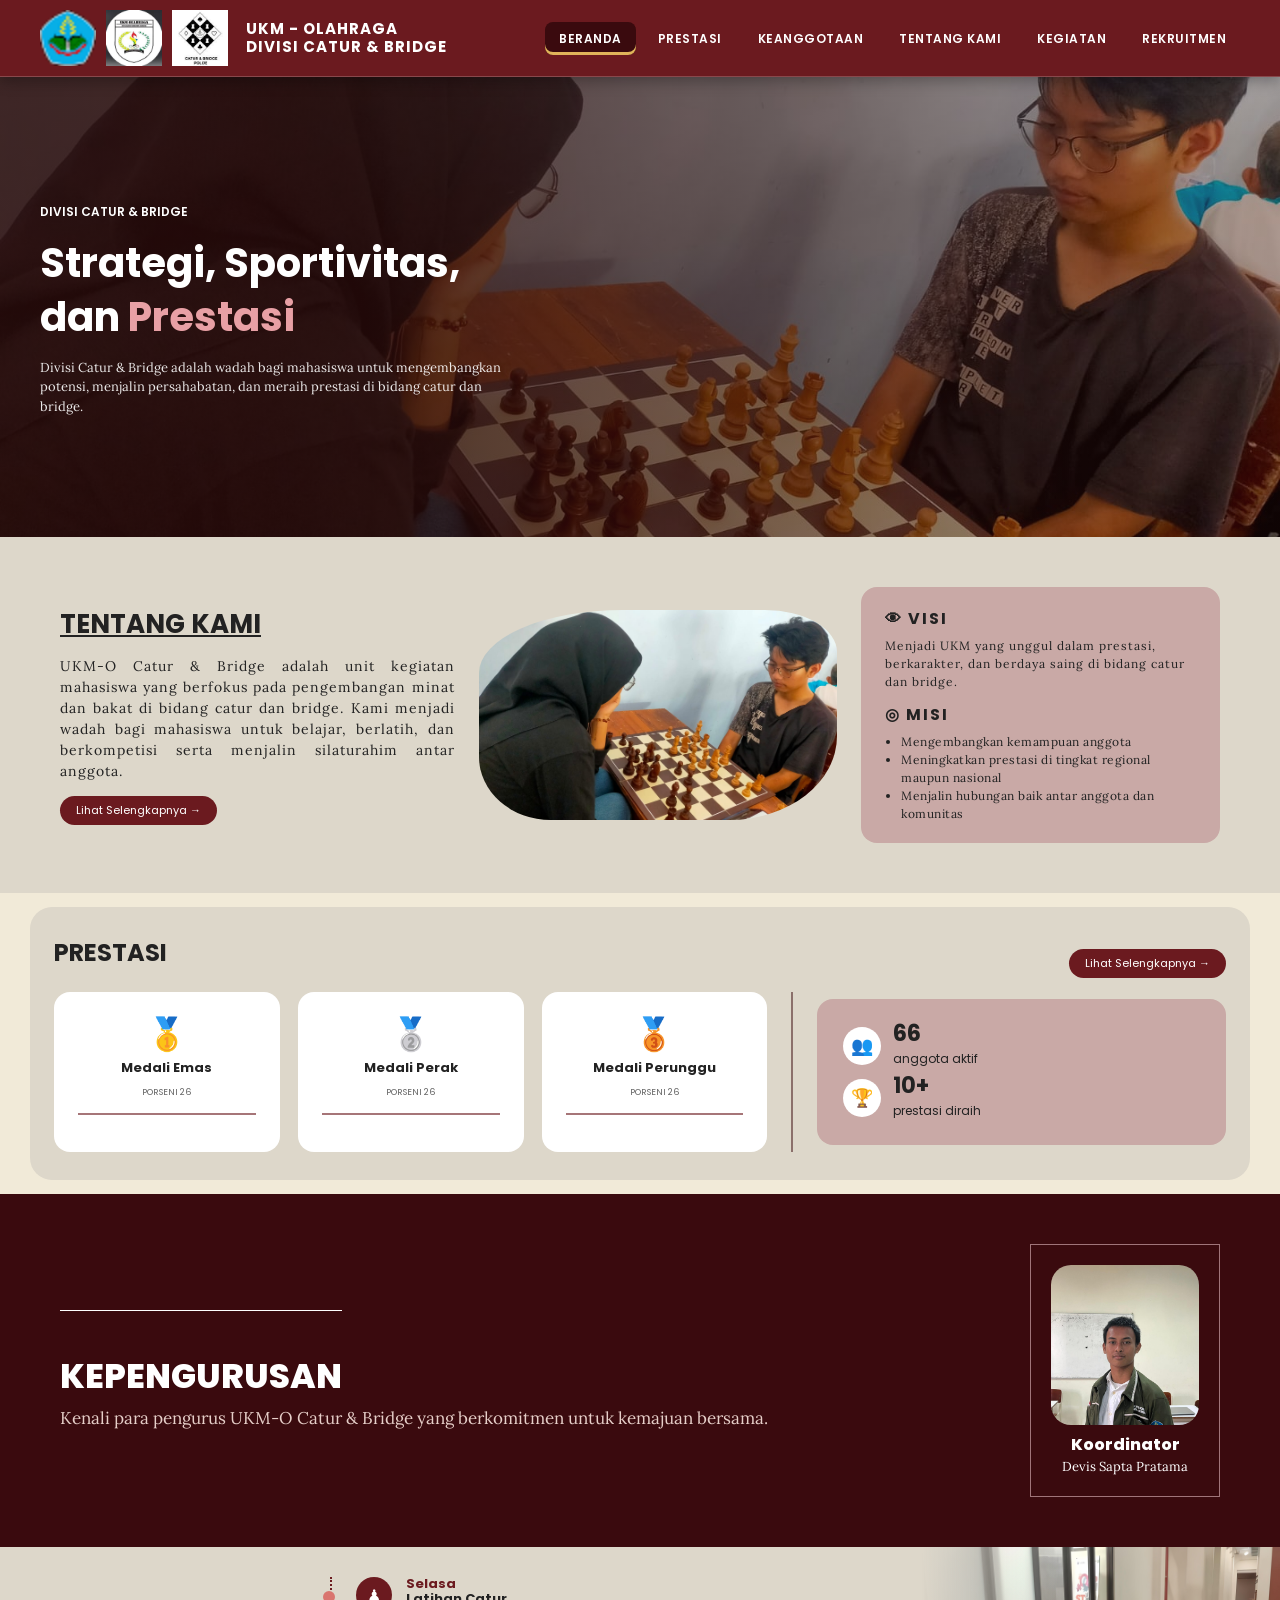
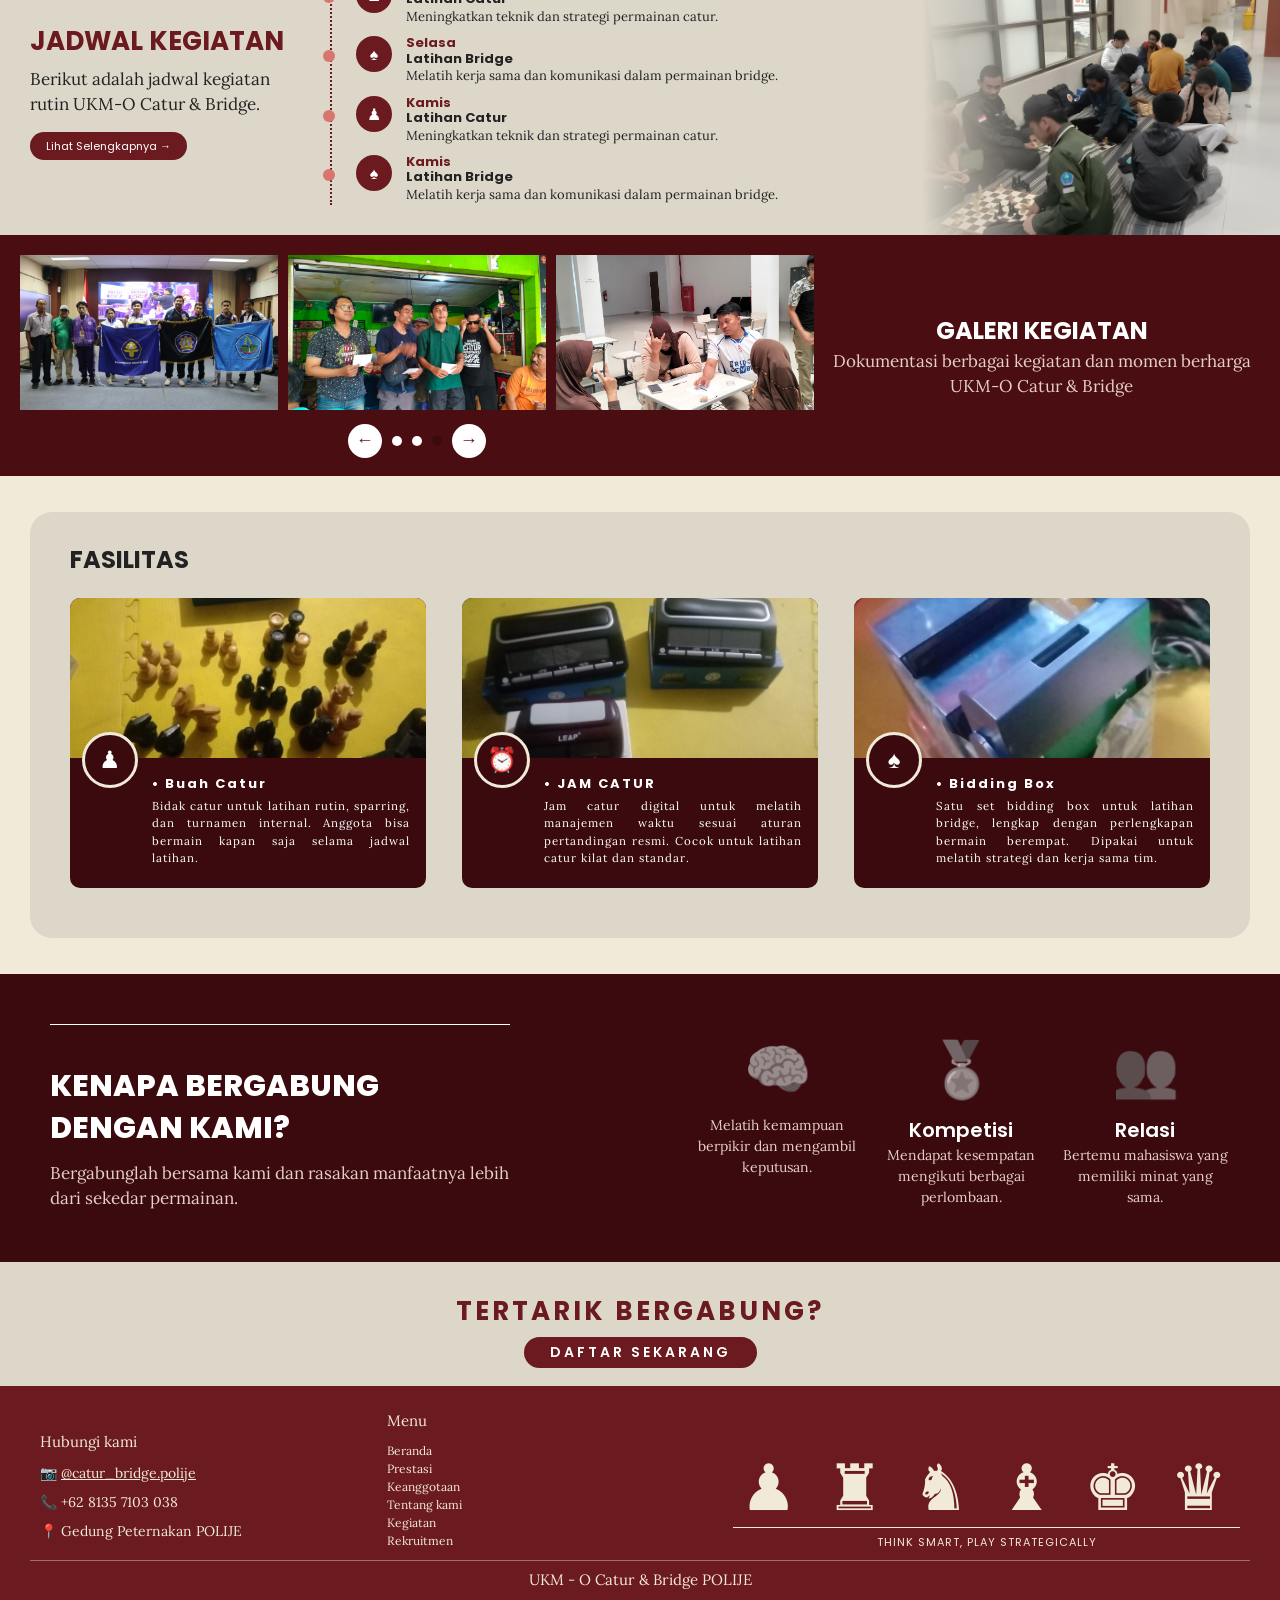
<file: index.html>
<!DOCTYPE html>
<html lang="id">
<head>
  <meta charset="UTF-8">
  <meta name="viewport" content="width=device-width, initial-scale=1.0">
  <title>UKM-O Catur & Bridge | Politeknik Negeri Jember</title>
  <link rel="preconnect" href="https://fonts.googleapis.com">
  <link href="https://fonts.googleapis.com/css2?family=Poppins:wght@400;500;600;700;800&family=Lora:wght@400;500&display=swap" rel="stylesheet">
  <link rel="stylesheet" href="style.css">
  <link rel="stylesheet" href="prestasi.css">
</head>
<body class="page-prestasi">

  <!-- NAVBAR -->
  <header class="navbar">
    <div class="brand">
      <img src="image/POLIJE.png" alt="Logo Polije" class="logo">
      <img src="image/UKMO.jpg" alt="Logo UKM" class="logo">
      <img src="image/CB.jpg" alt="logo C&B" class="logo">
      <span class="brand-text">UKM - OLAHRAGA<br>DIVISI CATUR &amp; BRIDGE</span>
    </div>
    <nav>
      <ul>
        <li><a href="index.html" class="active">Beranda</a></li>
        <li><a href="prestasi.html">Prestasi</a></li>
        <li><a href="index.html#keanggotaan">Keanggotaan</a></li>
        <li><a href="index.html#tentang">Tentang Kami</a></li>
        <li><a href="index.html#kegiatan">Kegiatan</a></li>
        <li><a href="index.html#rekrutmen">Rekruitmen</a></li>
      </ul>
    </nav>
  </header>

  <!-- HERO -->
  <section class="hero" id="beranda">
    <div class="hero-content">
      <span class="tag">DIVISI CATUR &amp; BRIDGE</span>
      <h1>Strategi, Sportivitas,<br>dan <span class="accent">Prestasi</span></h1>
      <p>Divisi Catur &amp; Bridge adalah wadah bagi mahasiswa untuk mengembangkan potensi, menjalin persahabatan, dan meraih prestasi di bidang catur dan bridge.</p>
    </div>
  </section>

  <!-- TENTANG KAMI -->
  <section class="tentang" id="tentang">
    <div class="tentang-text">
      <h2 class="underline">TENTANG KAMI</h2>
      <p>UKM-O Catur &amp; Bridge adalah unit kegiatan mahasiswa yang berfokus pada pengembangan minat dan bakat di bidang catur dan bridge. Kami menjadi wadah bagi mahasiswa untuk belajar, berlatih, dan berkompetisi serta menjalin silaturahim antar anggota.</p>
      <a href="#" class="btn-small">Lihat Selengkapnya &rarr;</a>
    </div>
    <div class="tentang-img">
      <img src="image/roy.jpeg" alt="Anggota bermain catur">
    </div>
    <div class="visi-misi">
      <h3>👁 VISI</h3>
      <p>Menjadi UKM yang unggul dalam prestasi, berkarakter, dan berdaya saing di bidang catur dan bridge.</p>
      <h3>◎ MISI</h3>
      <ul>
        <li>Mengembangkan kemampuan anggota</li>
        <li>Meningkatkan prestasi di tingkat regional maupun nasional</li>
        <li>Menjalin hubungan baik antar anggota dan komunitas</li>
      </ul>
    </div>
  </section>

  <!-- PRESTASI -->
  <section class="prestasi-wrap" id="prestasi">
    <div class="prestasi">
      <div class="prestasi-head">
        <h2>PRESTASI</h2>
        <a href="#" class="btn-small">Lihat Selengkapnya &rarr;</a>
      </div>
      <div class="prestasi-body">
        <div class="medals">
          <div class="medal-card"><div class="medal">🥇</div><strong>Medali Emas</strong><small>PORSENI 26</small><div class="line"></div></div>
          <div class="medal-card"><div class="medal">🥈</div><strong>Medali Perak</strong><small>PORSENI 26</small><div class="line"></div></div>
          <div class="medal-card"><div class="medal">🥉</div><strong>Medali Perunggu</strong><small>PORSENI 26</small><div class="line"></div></div>
        </div>
        <div class="divider"></div>
        <div class="stats">
          <div class="stat"><span class="stat-icon">👥</span><div><b>66</b><small>anggota aktif</small></div></div>
          <div class="stat"><span class="stat-icon">🏆</span><div><b>10+</b><small>prestasi diraih</small></div></div>
        </div>
      </div>
    </div>
  </section>

  <!-- KEPENGURUSAN -->
  <section class="anggota" id="keanggotaan">
    <div class="anggota-title">
      <h2>KEPENGURUSAN</h2>
      <p>Kenali para pengurus UKM-O Catur &amp; Bridge yang berkomitmen untuk kemajuan bersama.</p>
    </div>
    <div class="anggota-list">
      <div class="person">
        <img src="image/Koordinasi/Koordinator/devissaptapratama.jpg" alt="Koordinator">
        <h4>Koordinator</h4>
        <p>Devis Sapta Pratama</p>
      </div>
      <!-- <div class="person">
        <img src="images/pembina-catur.jpg" alt="Pembina Catur">
        <h4>Pembina Catur</h4>
        <p>Ir. Ujang Setyoko, M.P</p>
      </div>
      <div class="person">
        <img src="images/pembina-bridge.jpg" alt="Pembina Bridge">
        <h4>Pembina Bridge</h4>
        <p>Wahyu Kartika Nursuci</p>
      </div> -->
    </div>
  </section>

  <!-- JADWAL -->
  <section class="jadwal" id="kegiatan">
    <div class="jadwal-title">
      <h2>JADWAL KEGIATAN</h2>
      <p>Berikut adalah jadwal kegiatan rutin UKM-O Catur &amp; Bridge.</p>
      <a href="#" class="btn-small">Lihat Selengkapnya &rarr;</a>
    </div>
    <ul class="timeline">
      <li><span class="icon">♟</span><div><b>Selasa</b><strong>Latihan Catur</strong><p>Meningkatkan teknik dan strategi permainan catur.</p></div></li>
      <li><span class="icon">♠</span><div><b>Selasa</b><strong>Latihan Bridge</strong><p>Melatih kerja sama dan komunikasi dalam permainan bridge.</p></div></li>
      <li><span class="icon">♟</span><div><b>Kamis</b><strong>Latihan Catur</strong><p>Meningkatkan teknik dan strategi permainan catur.</p></div></li>
      <li><span class="icon">♠</span><div><b>Kamis</b><strong>Latihan Bridge</strong><p>Melatih kerja sama dan komunikasi dalam permainan bridge.</p></div></li>
    </ul>
    <div class="jadwal-img"></div>
  </section>

  <!-- GALERI -->
  <section class="galeri">
    <div class="galeri-slider">
      <div class="slides">
        <img src="image/Lomba/Catur/IMG_7475.JPG" alt="Kegiatan 1">
        <img src="image/khansacup.jpeg" alt="Kegiatan 2">
        <img src="image/bridge1.jpeg" alt="Kegiatan 3">
      </div>
      <div class="controls">
        <button aria-label="Sebelumnya">&larr;</button>
        <span class="dot"></span><span class="dot"></span><span class="dot off"></span>
        <button aria-label="Berikutnya">&rarr;</button>
      </div>
    </div>
    <div class="galeri-text">
      <h2>GALERI KEGIATAN</h2>
      <p>Dokumentasi berbagai kegiatan dan momen berharga UKM-O Catur &amp; Bridge</p>
    </div>
  </section>

  <!-- FASILITAS -->
  <section class="fasilitas-wrap">
    <div class="fasilitas">
      <h2>FASILITAS</h2>
      <div class="fasilitas-grid">
        <article class="fcard">
          <img src="image/buahcatur.jpeg" alt="buah catur">
          <div class="fbody">
            <span class="ficon">♟</span>
            <h4>• Buah Catur</h4>
            <p>Bidak catur untuk latihan rutin, sparring, dan turnamen internal. Anggota bisa bermain kapan saja selama jadwal latihan.</p>
          </div>
        </article>
        <article class="fcard">
          <img src="image/jamcatur.jpeg" alt="Jam catur">
          <div class="fbody">
            <span class="ficon">⏰</span>
            <h4>• JAM CATUR</h4>
            <p>Jam catur digital untuk melatih manajemen waktu sesuai aturan pertandingan resmi. Cocok untuk latihan catur kilat dan standar.</p>
          </div>
        </article>
        <article class="fcard">
          <img src="image/biddingbox.jpeg" alt="Kartu bridge">
          <div class="fbody">
            <span class="ficon">♠</span>
            <h4>• Bidding Box</h4>
            <p>Satu set bidding box untuk latihan bridge, lengkap dengan perlengkapan bermain berempat. Dipakai untuk melatih strategi dan kerja sama tim.</p>
          </div>
        </article>
      </div>
    </div>
  </section>

  <!-- KENAPA BERGABUNG -->
  <section class="kenapa">
    <div class="kenapa-title">
      <h2>KENAPA BERGABUNG<br>DENGAN KAMI?</h2>
      <p>Bergabunglah bersama kami dan rasakan manfaatnya lebih dari sekedar permainan.</p>
    </div>
    <div class="kenapa-list">
      <div><span>🧠</span><p>Melatih kemampuan berpikir dan mengambil keputusan.</p></div>
      <div><span>🏅</span><h4>Kompetisi</h4><p>Mendapat kesempatan mengikuti berbagai perlombaan.</p></div>
      <div><span>👥</span><h4>Relasi</h4><p>Bertemu mahasiswa yang memiliki minat yang sama.</p></div>
    </div>
  </section>

  <!-- CTA -->
  <section class="cta" id="rekrutmen">
    <h2>TERTARIK BERGABUNG?</h2>
    <a href="#" class="btn-cta">DAFTAR SEKARANG</a>
  </section>

  <!-- FOOTER -->
  <footer>
    <div class="footer-grid">
      <div class="contact">
        <h4>Hubungi kami</h4>
        <p>📷 <a href="#">@catur_bridge.polije</a></p>
        <p>📞 +62 8135 7103 038</p>
        <p>📍 Gedung Peternakan POLIJE</p>
      </div>
      <div class="menu">
        <h4>Menu</h4>
        <a href="#beranda">Beranda</a>
        <a href="prestasi.html">Prestasi</a>
        <a href="#keanggotaan">Keanggotaan</a>
        <a href="#tentang">Tentang kami</a>
        <a href="#kegiatan">Kegiatan</a>
        <a href="#rekrutmen">Rekruitmen</a>
      </div>
      <div class="chess-art">
        <div class="pieces">♟ ♜ ♞ ♝ ♚ ♛</div>
        <small>THINK SMART, PLAY STRATEGICALLY</small>
      </div>
    </div>
    <div class="copyright">UKM - O Catur &amp; Bridge POLIJE</div>
  </footer>

</body>
</html>
</file>
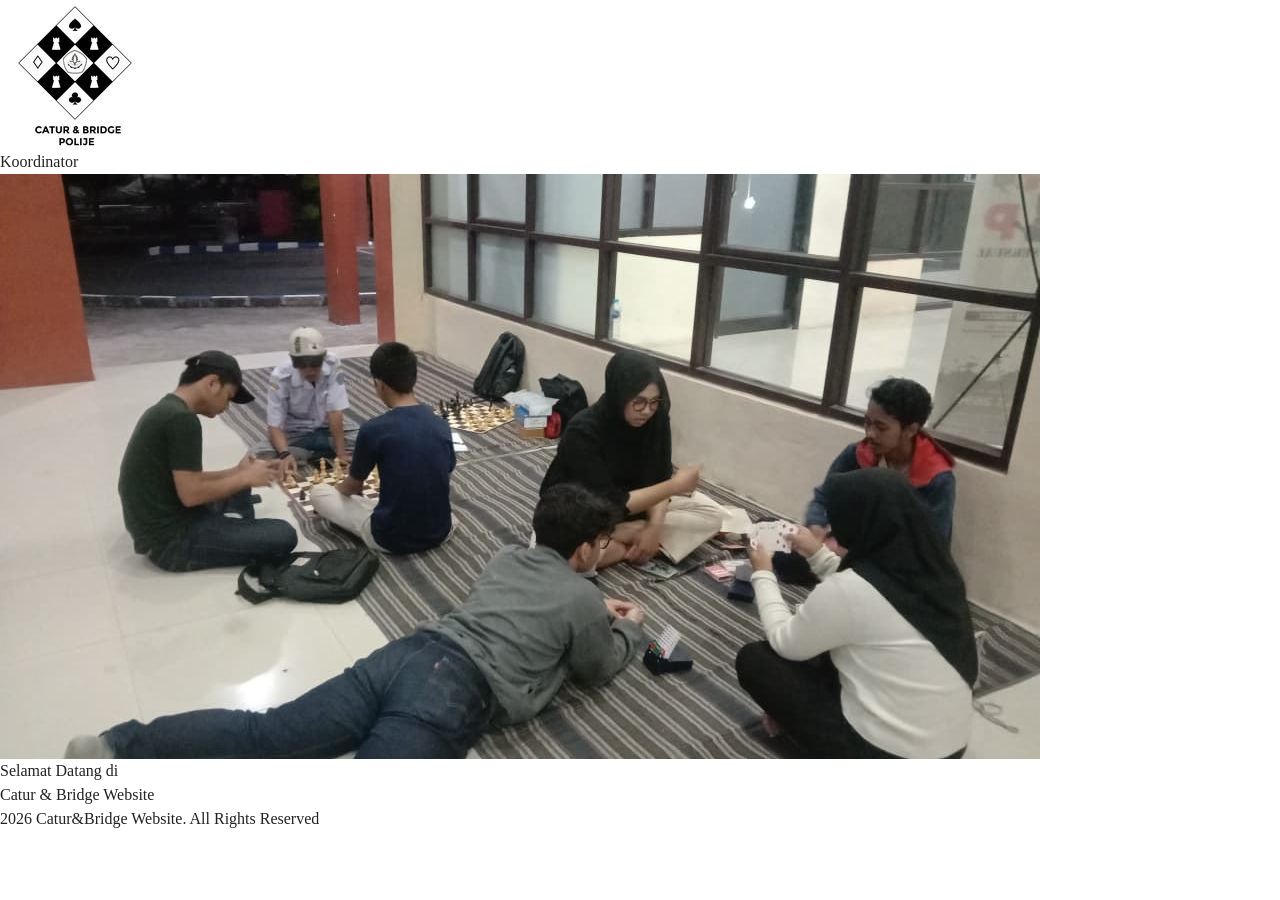
<file: dashboard.html>
<!DOCTYPE html>
<html lang="en">
<head>
    <meta charset="UTF-8">
    <meta name="viewport" content="width=device-width, initial-scale=1.0">
    <title>Document</title>
    <link rel="stylesheet" href="style.css">
</head>
<body>
    <div class="header">
        <div class="logo-header">
            <img src="image/358506518_3581072595463152_8239151013328749141_n.jpg" alt="logo">
        </div>
        <div class="button-nav">
            <a href="koordinator.html">Koordinator</a>
        </div>
    </div>

    <div class="main">
        <div class="background-image">
            <img src="image/WhatsApp Image 2026-09-22 at 20.18.28.jpeg" alt="">
        </div>
        <div class="kata">
            <div class="h2">
                Selamat Datang di
            </div>
            <div class="h1">
                Catur & Bridge Website
            </div>
        </div>
    </div>

    <div class="footer">
        <p>
            2026 Catur&Bridge Website. All Rights Reserved
        </p>
    </div>
</body>
</html>
</file>
<file: style.css>
:root {
  --maroon: #6b1a1f;
  --maroon-dark: #3a0a0e;
  --maroon-deep: #4a0e12;
  --beige: #ddd7ca;
  --pink: #c9a9a6;
  --cream: #f1ead8;
  --gold: #e0b45a;
}

* {
  margin: 0;
  padding: 0;
  box-sizing: border-box;
}

html {
  scroll-behavior: smooth;
}

body {
  font-family: 'Lora', serif;
  color: #222;
  background: #fff;
  line-height: 1.5;
}

img {
  max-width: 100%;
  display: block;
}

a {
  text-decoration: none;
  color: inherit;
}

ul {
  list-style: none;
}

h1, h2, h3, h4, .btn-small, .btn-cta, nav {
  font-family: 'Poppins', sans-serif;
}

/* NAVBAR */
.navbar {
  position: sticky;
  top: 0;
  z-index: 10;
  display: flex;
  align-items: center;
  justify-content: space-between;
  padding: 10px 40px;
  background: var(--maroon);
  color: #fff;
  border-bottom: 1px solid rgba(255, 255, 255, .2);
}

.brand {
  display: flex;
  align-items: center;
  gap: 10px;
}

.logo {
  height: 56px;
  width: auto;
}

.brand-text {
  font-family: 'Poppins', sans-serif;
  font-weight: 700;
  font-size: 15px;
  line-height: 1.2;
  letter-spacing: 1px;
  margin-left: 8px;
}

nav ul {
  display: flex;
  gap: 8px;
}

nav a {
  font-size: 12px;
  font-weight: 600;
  text-transform: uppercase;
  padding: 8px 14px;
  border-radius: 8px;
  letter-spacing: .5px;
}

nav a.active,
nav a:hover {
  background: var(--maroon-dark);
}

/* HERO */
.hero {
  min-height: 460px;
  display: flex;
  align-items: center;
  padding: 40px;
  background:
    linear-gradient(90deg, rgba(40, 10, 10, .85) 20%, rgba(40, 10, 10, .35)),
    url('image/roy.jpeg') center/cover no-repeat,
    #2a1210;
  color: #fff;
}

.hero-content {
  max-width: 480px;
}

.tag {
  font-family: 'Poppins', sans-serif;
  font-size: 12px;
  font-weight: 600;
}

.hero h1 {
  font-size: 40px;
  line-height: 1.35;
  margin: 14px 0;
}

.accent {
  color: #e8a0a5;
}

.hero p {
  font-size: 13px;
  opacity: .9;
}

/* BUTTONS */
.btn-small {
  display: inline-block;
  background: var(--maroon);
  color: #fff;
  font-size: 11px;
  padding: 6px 16px;
  border-radius: 20px;
  margin-top: 14px;
}

.btn-small:hover {
  background: var(--maroon-dark);
}

/* TENTANG */
.tentang {
  display: grid;
  grid-template-columns: 1.1fr 1fr 1fr;
  gap: 24px;
  align-items: center;
  background: var(--beige);
  padding: 50px 60px;
}

.tentang h2 {
  font-size: 26px;
  font-weight: 700;
  margin-bottom: 12px;
  text-decoration: underline;
}

.tentang-text p {
  text-align: justify;
  letter-spacing: 1px;
  font-size: 14px;
}

.tentang-img img {
  border-radius: 40% 20% 30% 20% / 30% 20% 40% 30%;
  width: 100%;
  height: 210px;
  object-fit: cover;
}

.visi-misi {
  background: var(--pink);
  padding: 20px 24px;
  border-radius: 16px;
  font-size: 12px;
}

.visi-misi h3 {
  font-size: 16px;
  letter-spacing: 2px;
  margin-bottom: 6px;
}

.visi-misi p {
  margin-bottom: 12px;
  letter-spacing: 1px;
}

.visi-misi ul {
  list-style: disc;
  padding-left: 16px;
  letter-spacing: .5px;
}

/* PRESTASI */
.prestasi-wrap {
  background: var(--cream);
  padding: 14px 30px;
}

.prestasi {
  background: var(--beige);
  border-radius: 22px;
  padding: 28px 24px;
}

.prestasi-head {
  display: flex;
  justify-content: space-between;
  align-items: flex-start;
  margin-bottom: 14px;
}

.prestasi-head h2 {
  font-size: 24px;
  font-weight: 700;
}

.prestasi-body {
  display: flex;
  align-items: center;
  gap: 24px;
}

.medals {
  display: flex;
  gap: 18px;
  flex: 2;
}

.medal-card {
  flex: 1;
  background: #fff;
  border-radius: 16px;
  padding: 18px 10px 20px;
  text-align: center;
  min-height: 160px;
}

.medal {
  font-size: 32px;
}

.medal-card strong {
  display: block;
  font-family: 'Poppins', sans-serif;
  font-size: 13px;
}

.medal-card small {
  font-size: 9px;
  color: #666;
  font-family: 'Poppins', sans-serif;
}

.medal-card .line {
  height: 2px;
  background: var(--maroon);
  margin: 12px 14px 0;
  opacity: .6;
}

.divider {
  width: 2px;
  align-self: stretch;
  background: var(--maroon-dark);
  opacity: .5;
}

.stats {
  flex: 1;
  background: var(--pink);
  border-radius: 16px;
  padding: 18px 26px;
}

.stat {
  display: flex;
  align-items: center;
  gap: 12px;
  margin: 6px 0;
}

.stat-icon {
  background: #fff;
  border-radius: 50%;
  width: 38px;
  height: 38px;
  display: grid;
  place-items: center;
  font-size: 18px;
}

.stat b {
  font-family: 'Poppins', sans-serif;
  font-size: 22px;
  display: block;
  line-height: 1;
}

.stat small {
  font-size: 12px;
  font-family: 'Poppins', sans-serif;
}

/* KEANGGOTAAN */
.anggota {
  display: flex;
  align-items: center;
  justify-content: space-between;
  gap: 30px;
  background: var(--maroon-dark);
  color: #fff;
  padding: 50px 60px;
}

.anggota-title {
  flex: 1;
}

.anggota-title h2 {
  font-size: 34px;
  font-weight: 800;
  border-top: 1px solid #fff;
  padding-top: 40px;
  display: inline-block;
}

.anggota-title p {
  color: #e6cfc9;
  font-size: 17px;
  margin-top: 4px;
}

.anggota-list {
  display: flex;
  gap: 22px;
}

.person {
  border: 1px solid #a0757a;
  padding: 20px;
  text-align: center;
  width: 190px;
}

.person img {
  width: 100%;
  height: 160px;
  object-fit: cover;
  margin-bottom: 8px;
  background: #555;
  border-radius: 20px;
}

.person h4 {
  font-size: 16px;
  font-weight: 800;
}

.person p {
  font-size: 13px;
}

/* JADWAL */
.jadwal {
  position: relative;
  display: flex;
  align-items: center;
  gap: 40px;
  background: var(--beige);
  padding: 30px;
  overflow: hidden;
  min-height: 280px;
}

.jadwal-title {
  width: 260px;
}

.jadwal-title h2 {
  font-size: 26px;
  font-weight: 700;
  color: var(--maroon);
}

.jadwal-title p {
  font-size: 17px;
  margin-top: 6px;
}

.timeline {
  position: relative;
  z-index: 2;
  border-left: 2px dotted var(--maroon);
  padding-left: 24px;
  display: flex;
  flex-direction: column;
  gap: 10px;
}

.timeline li {
  display: flex;
  gap: 14px;
  align-items: flex-start;
  position: relative;
}

.timeline li::before {
  content: '';
  position: absolute;
  left: -33px;
  top: 14px;
  width: 12px;
  height: 12px;
  background: #d9756f;
  border-radius: 50%;
}

.icon {
  background: var(--maroon);
  color: #fff;
  width: 36px;
  height: 36px;
  border-radius: 50%;
  display: grid;
  place-items: center;
  flex-shrink: 0;
}

.timeline b {
  color: var(--maroon);
  font-family: 'Poppins', sans-serif;
  font-size: 13px;
  display: block;
  line-height: 1.1;
}

.timeline strong {
  font-family: 'Poppins', sans-serif;
  font-size: 13px;
  display: block;
  line-height: 1.2;
}

.timeline p {
  font-size: 13px;
}

.jadwal-img {
  position: absolute;
  right: 0;
  top: 0;
  bottom: 0;
  width: 28%;
  background:
    linear-gradient(90deg, var(--beige), transparent 40%),
    url('image/latihan1.jpg') center/cover no-repeat;
}

/* GALERI */
.galeri {
  display: flex;
  align-items: center;
  background: var(--maroon-deep);
  color: #fff;
  padding: 20px 20px 18px;
  gap: 10px;
}

.galeri-slider {
  flex: 2;
}

.slides {
  display: flex;
  gap: 10px;
}

.slides img {
  flex: 1;
  height: 155px;
  object-fit: cover;
  background: #555;
  min-width: 0;
}

.controls {
  display: flex;
  align-items: center;
  justify-content: center;
  gap: 10px;
  margin-top: 14px;
}

.controls button {
  width: 34px;
  height: 34px;
  border-radius: 50%;
  border: 0;
  background: #fff;
  color: var(--maroon);
  font-size: 18px;
  cursor: pointer;
}

.dot {
  width: 10px;
  height: 10px;
  border-radius: 50%;
  background: #fff;
}

.dot.off {
  background: #3a0a0e;
}

.galeri-text {
  flex: 1.1;
  text-align: center;
}

.galeri-text h2 {
  font-size: 24px;
  font-weight: 700;
}

.galeri-text p {
  font-size: 17px;
  color: #e6cfc9;
}

/* FASILITAS */
.fasilitas-wrap {
  background: var(--cream);
  padding: 36px 30px;
}

.fasilitas {
  background: var(--beige);
  border-radius: 22px;
  padding: 30px 40px 50px;
}

.fasilitas h2 {
  font-size: 24px;
  font-weight: 700;
  margin-bottom: 20px;
}

.fasilitas-grid {
  display: grid;
  grid-template-columns: repeat(3, 1fr);
  gap: 36px;
}

.fcard {
  background: var(--maroon-dark);
  color: #fff;
  border-radius: 10px;
  overflow: hidden;
}

.fcard img {
  width: 100%;
  height: 160px;
  object-fit: cover;
  background: #666;
}

.fbody {
  position: relative;
  padding: 16px 16px 20px 82px;
  min-height: 130px;
}

.ficon {
  position: absolute;
  left: 12px;
  top: -26px;
  width: 56px;
  height: 56px;
  border-radius: 50%;
  background: var(--maroon-dark);
  border: 3px solid var(--cream);
  display: grid;
  place-items: center;
  font-size: 24px;
}

.fbody h4 {
  font-size: 13px;
  letter-spacing: 2px;
  margin-bottom: 4px;
}

.fbody p {
  font-size: 11.5px;
  letter-spacing: 1px;
  text-align: justify;
}

/* KENAPA BERGABUNG */
.kenapa {
  display: flex;
  align-items: center;
  justify-content: space-between;
  gap: 30px;
  background: var(--maroon-dark);
  color: #fff;
  padding: 50px;
}

.kenapa-title {
  flex: 1;
  border-top: 1px solid #fff;
  padding-top: 40px;
  max-width: 460px;
}

.kenapa-title h2 {
  font-size: 30px;
  font-weight: 800;
  line-height: 1.4;
}

.kenapa-title p {
  color: #e6cfc9;
  font-size: 17px;
  margin-top: 12px;
}

.kenapa-list {
  display: flex;
  gap: 14px;
  text-align: center;
  flex: 1.3;
  justify-content: flex-end;
}

.kenapa-list > div {
  flex: 1;
  max-width: 170px;
}

.kenapa-list span {
  font-size: 54px;
  display: block;
  margin-bottom: 6px;
  filter: grayscale(1) opacity(.7);
}

.kenapa-list h4 {
  font-size: 20px;
  font-weight: 600;
}

.kenapa-list p {
  font-size: 14px;
  color: #e6cfc9;
}

/* CTA */
.cta {
  text-align: center;
  background: var(--beige);
  padding: 30px 20px 18px;
}

.cta h2 {
  font-size: 26px;
  font-weight: 700;
  letter-spacing: 3px;
  color: var(--maroon);
}

.btn-cta {
  display: inline-block;
  margin-top: 6px;
  background: var(--maroon);
  color: #fff;
  padding: 5px 26px;
  border-radius: 20px;
  font-weight: 600;
  letter-spacing: 3px;
  font-size: 14px;
}

.btn-cta:hover {
  background: var(--maroon-dark);
}

/* FOOTER */
footer {
  background: var(--maroon);
  color: var(--cream);
  padding-top: 24px;
}

.footer-grid {
  display: grid;
  grid-template-columns: 1fr 1fr 1.6fr;
  gap: 30px;
  padding: 0 40px 10px;
  align-items: end;
}

.contact h4,
.menu h4 {
  font-weight: 400;
  font-size: 15px;
  margin-bottom: 10px;
  font-family: 'Lora', serif;
}

.contact p {
  font-size: 14px;
  margin: 8px 0;
}

.contact a {
  text-decoration: underline;
}

.menu a {
  display: block;
  font-size: 12px;
}

.chess-art {
  text-align: center;
}

.pieces {
  font-size: 64px;
  color: var(--cream);
  letter-spacing: 6px;
  line-height: 1;
}

.chess-art small {
  display: block;
  font-family: 'Poppins', sans-serif;
  font-size: 11px;
  border-top: 1px solid var(--cream);
  padding-top: 6px;
  margin-top: 8px;
  letter-spacing: 1px;
}

.copyright {
  text-align: center;
  padding: 8px;
  font-size: 15px;
  border-top: 1px solid rgba(241, 234, 216, .4);
  margin: 0 30px;
}

/* ============================
   HALAMAN PRESTASI
   ============================ */

body.page-prestasi {
  background: var(--cream);
}

/* HERO PRESTASI */
.page-hero {
  position: relative;
  min-height: 310px;
  display: flex;
  align-items: center;
  padding: 40px 60px;
  background: #200305;
  overflow: hidden;
  color: #fff;
}

.page-hero::before {
  content: '';
  position: absolute;
  top: 0;
  right: 0;
  bottom: 0;
  width: 50%;
  background: url('image/hero-prestasi.jpg') center/cover no-repeat;
}

.page-hero::after {
  content: '';
  position: absolute;
  top: 0;
  bottom: 0;
  left: 50%;
  width: 150px;
  background: #000;
  clip-path: polygon(0 0, 100% 50%, 0 100%);
}

.page-hero h1 {
  position: relative;
  z-index: 2;
  font-size: 44px;
  font-weight: 800;
  letter-spacing: 2px;
}

/* GRID DUA KOLOM */
.prestasi-page {
  display: grid;
  grid-template-columns: 1fr 1fr;
  gap: 100px;
  align-items: start;
  padding: 56px 20px 80px;
}

/* HEADER KATEGORI */
.kategori-head {
  display: flex;
  align-items: center;
  gap: 60px;
  background: var(--maroon);
  color: #fff;
  border-radius: 18px;
  padding: 0 46px;
  height: 120px;
  margin-bottom: 30px;
}

.kategori-icon {
  width: 90px;
  height: 90px;
  border-radius: 50%;
  background: #fff;
  color: #000;
  display: grid;
  place-items: center;
  font-size: 54px;
  flex-shrink: 0;
}

.kategori-head h2 {
  font-size: 58px;
  font-weight: 800;
  letter-spacing: 1px;
}

/* KARTU PRESTASI */
.p-card {
  display: flex;
  align-items: stretch;
  min-height: 290px;
  border-radius: 14px;
  overflow: hidden;
  margin-bottom: 36px;
  box-shadow: 0 6px 10px rgba(0, 0, 0, .25);
}

.p-card img {
  width: 245px;
  flex-shrink: 0;
  object-fit: cover;
  background: #777;
}

.p-body {
  flex: 1;
  display: flex;
  flex-direction: column;
  justify-content: center;
  gap: 18px;
  padding: 18px 22px;
}

.badge {
  align-self: center;
  text-align: center;
  font-size: 22px;
  font-weight: 700;
  line-height: 1.3;
  padding: 14px 34px;
  border-radius: 16px;
}

.p-body p,
.p-body ol {
  font-size: 22px;
  letter-spacing: 2px;
  line-height: 1.35;
}

.p-body ol {
  padding-left: 34px;
}

.p-body p {
  text-align: center;
}

/* Tema kartu catur (terang) */
.p-card.light {
  background: #fff;
  color: #222;
}

.p-card.light .badge {
  background: var(--maroon);
  color: #fff;
}

/* Tema kartu bridge (gelap) */
.p-card.dark {
  background: var(--maroon);
  color: #fff;
}

.p-card.dark .badge {
  background: #f5d9a8;
  color: var(--maroon);
}

/* RESPONSIVE */
@media (max-width: 1000px) {
  .navbar {
    flex-direction: column;
    gap: 8px;
    padding: 10px 16px;
  }

  nav ul {
    flex-wrap: wrap;
    justify-content: center;
  }

  .tentang,
  .anggota,
  .kenapa,
  .jadwal,
  .galeri,
  .footer-grid {
    grid-template-columns: 1fr;
    flex-direction: column;
  }

  .tentang,
  .anggota,
  .kenapa {
    padding: 36px 24px;
  }

  .anggota-list,
  .kenapa-list {
    flex-wrap: wrap;
    justify-content: center;
  }

  .prestasi-body {
    flex-direction: column;
  }

  .medals {
    width: 100%;
  }

  .divider {
    display: none;
  }

  .fasilitas-grid {
    grid-template-columns: 1fr;
  }

  .jadwal-img {
    display: none;
  }

  .jadwal-title {
    width: auto;
  }

  .hero h1 {
    font-size: 30px;
  }

  /* Halaman prestasi */
  .page-hero {
    padding: 30px 24px;
  }

  .page-hero::before {
    width: 100%;
    opacity: .35;
  }

  .page-hero::after {
    display: none;
  }

  .prestasi-page {
    grid-template-columns: 1fr;
    gap: 40px;
  }

  .kategori-head {
    gap: 24px;
    padding: 0 24px;
  }

  .kategori-head h2 {
    font-size: 40px;
  }

  .p-card {
    flex-direction: column;
  }

  .p-card img {
    width: 100%;
    height: 220px;
  }
}
</file>
<file: prestasi.css>
/* ==========================================================
   PRESTASI - PERCANTIK TAMPILAN
   Pasang SETELAH style.css:
   <link rel="stylesheet" href="style.css">
   <link rel="stylesheet" href="prestasi.css">
   ========================================================== */

/* ---------- LATAR HALAMAN ---------- */
body.page-prestasi {
  background:
    radial-gradient(circle at 10% 0%, rgba(201, 169, 166, .35), transparent 40%),
    radial-gradient(circle at 90% 100%, rgba(224, 180, 90, .18), transparent 40%),
    var(--cream);
}

/* ---------- NAVBAR ---------- */
.page-prestasi .navbar {
  box-shadow: 0 4px 14px rgba(0, 0, 0, .3);
}

.page-prestasi nav a {
  position: relative;
  transition: background .25s, color .25s;
}

.page-prestasi nav a.active {
  box-shadow: inset 0 -3px 0 var(--gold);
}

/* ---------- HERO ---------- */
.page-hero {
  min-height: 340px;
  padding: 40px 70px;
  background:
    repeating-conic-gradient(rgba(255, 255, 255, .035) 0 25%, transparent 0 50%) 0 0 / 70px 70px,
    linear-gradient(135deg, #1a0204 0%, #3a0a0e 100%);
}

.page-hero::before {
  background:
    linear-gradient(120deg, rgba(58, 10, 14, .55), rgba(0, 0, 0, .1)),
    url('image/hero-prestasi.jpg') center / cover no-repeat,
    linear-gradient(135deg, #7a4a2a, #2a1210);
}

.page-hero::after {
  background: linear-gradient(90deg, #000, #120203);
  filter: drop-shadow(8px 0 18px rgba(0, 0, 0, .6));
}

.page-hero h1 {
  font-size: 58px;
  letter-spacing: 6px;
  text-shadow: 0 4px 16px rgba(0, 0, 0, .5);
  animation: naikPelan .8s ease both;
}

.page-hero h1::after {
  content: '';
  display: block;
  width: 90px;
  height: 5px;
  margin-top: 16px;
  border-radius: 4px;
  background: var(--gold);
}

/* ---------- HEADER KATEGORI ---------- */
.kategori-head {
  position: relative;
  overflow: hidden;
  background: linear-gradient(120deg, #7d2027 0%, var(--maroon) 55%, #4a0e12 100%);
  border-left: 8px solid var(--gold);
  box-shadow: 0 8px 18px rgba(58, 10, 14, .35);
}

.kategori-head::after {
  content: '';
  position: absolute;
  right: -40px;
  top: -40px;
  width: 190px;
  height: 190px;
  border-radius: 50%;
  background: rgba(255, 255, 255, .06);
}

.kategori-icon {
  border: 4px solid var(--gold);
  box-shadow: 0 0 0 6px rgba(255, 255, 255, .15);
}

.kategori-head h2 {
  letter-spacing: 4px;
  text-shadow: 0 3px 8px rgba(0, 0, 0, .35);
}

/* ---------- KARTU ---------- */
.p-card {
  position: relative;
  transition: transform .3s ease, box-shadow .3s ease;
  animation: naikPelan .7s ease both;
}

.p-card:hover {
  transform: translateY(-6px);
  box-shadow: 0 16px 26px rgba(58, 10, 14, .35);
}

/* Urutan muncul satu per satu */
.p-card:nth-of-type(2) { animation-delay: .10s; }
.p-card:nth-of-type(3) { animation-delay: .20s; }
.p-card:nth-of-type(4) { animation-delay: .30s; }
.p-card:nth-of-type(5) { animation-delay: .40s; }

/* Gambar: tetap rapi walau file belum ada */
.p-card img {
  background: linear-gradient(135deg, #8a6a5a, #3a0a0e);
  color: transparent;
  font-size: 0;
}

/* Garis emas di sisi kanan foto */
.p-card img {
  border-right: 4px solid var(--gold);
}

.p-body {
  gap: 20px;
  padding: 22px 26px;
}

/* ---------- BADGE JUDUL ---------- */
.badge {
  box-shadow: 0 4px 10px rgba(0, 0, 0, .25);
  letter-spacing: .5px;
}

.badge::before {
  content: '🏆 ';
}

/* ---------- ISI PRESTASI ---------- */
.p-body p,
.p-body ol {
  font-size: 20px;
  letter-spacing: 1px;
  line-height: 1.5;
}

.p-body ol li {
  margin-bottom: 8px;
  padding-left: 4px;
}

.p-body ol li::marker {
  font-family: 'Poppins', sans-serif;
  font-weight: 700;
}

.p-card.light .p-body ol li::marker {
  color: var(--maroon);
}

.p-card.dark .p-body ol li::marker {
  color: var(--gold);
}

/* Kartu putih: sedikit gradasi supaya tidak datar */
.p-card.light {
  background: linear-gradient(135deg, #ffffff 60%, #f6efe6 100%);
}

/* Kartu maroon: garis emas halus di atas */
.p-card.dark {
  background: linear-gradient(135deg, #7d2027 0%, var(--maroon) 50%, #4a0e12 100%);
}

/* ---------- ANIMASI ---------- */
@keyframes naikPelan {
  from {
    opacity: 0;
    transform: translateY(24px);
  }

  to {
    opacity: 1;
    transform: translateY(0);
  }
}

@media (prefers-reduced-motion: reduce) {
  .page-hero h1,
  .p-card {
    animation: none;
  }

  .p-card:hover {
    transform: none;
  }
}

/* ---------- RESPONSIVE ---------- */
@media (max-width: 1000px) {
  .page-hero h1 {
    font-size: 40px;
    letter-spacing: 3px;
  }

  .p-card img {
    border-right: 0;
    border-bottom: 4px solid var(--gold);
  }

  .p-body p,
  .p-body ol {
    font-size: 18px;
  }
}
</file>
